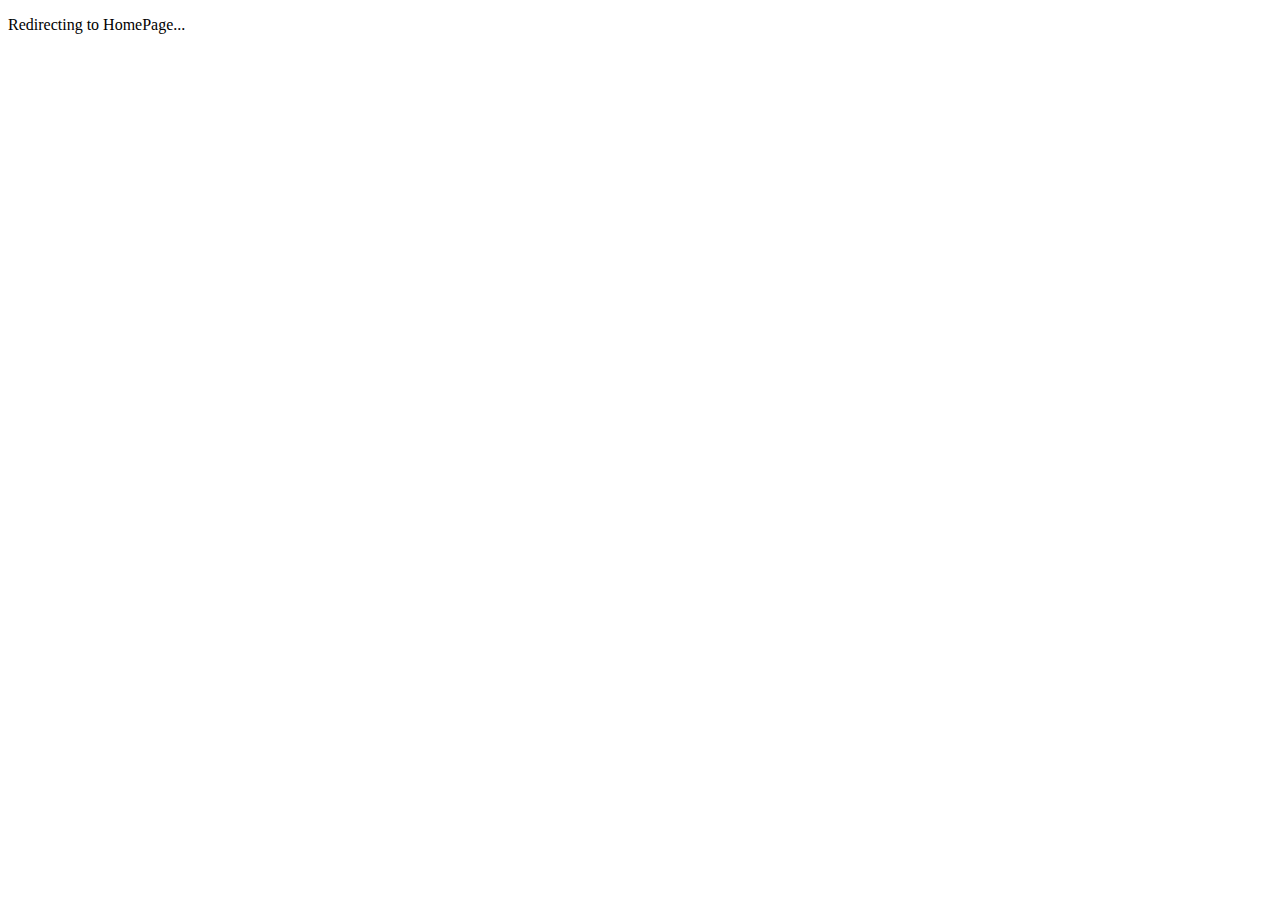
<file: index.html>
<!DOCTYPE html>
<html lang="en">
<head>
    <meta charset="UTF-8">
    <meta name="viewport" content="width=device-width, initial-scale=1.0">
    <meta http-equiv="refresh" content="2;url=HomePage.html">
    <title>Redirecting...</title>
</head>
<body>
    <p>Redirecting to HomePage...</p>
</body>
</html>
</file>
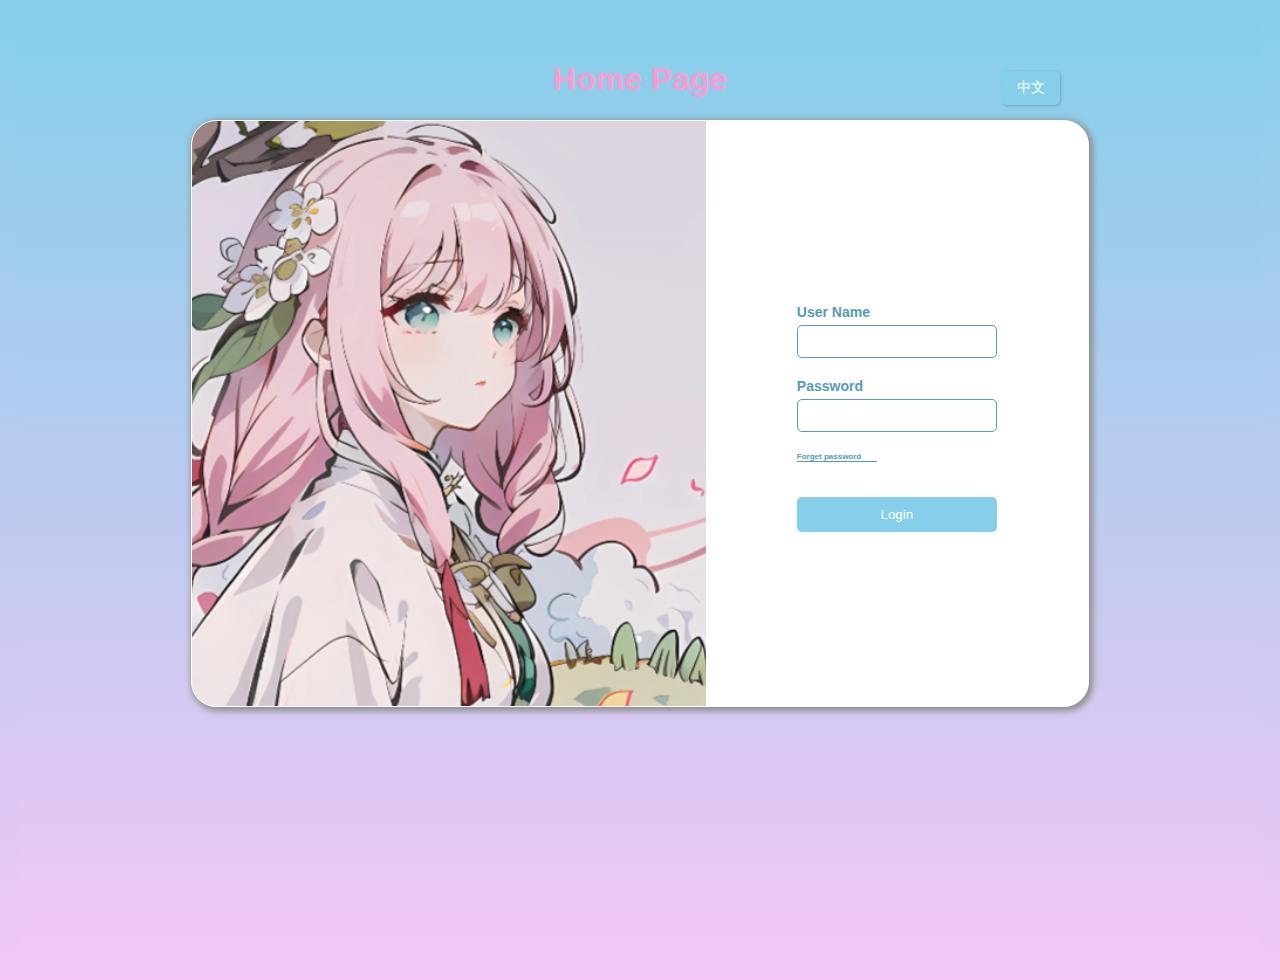
<file: HomePage.html>
<!DOCTYPE html>
<html lang="en">
<head>
    <meta charset="UTF-8">
    <meta name="viewport" content="width=device-width, initial-scale=1.0">
    
    <title>Login Page</title>
    <link rel="stylesheet" href="styles.css">
</head>
<body>
    <div class="outer">
        <h1>Home Page</h1>
        <div class="language">
            <button class="chinese" onclick="window.location.href='HomePageCN.html'">中文</button>
        </div>
        <div class="block">
            <div class="image-side"></div>
            <div class="form-side">
                <div class="input-group">
                    <h5>User Name</h5>
                    <input type="text" name="username" id="username">
                </div>
                <div class="input-group">
                    <h5>Password </h5>
                    <input type="password" name="password" id="password">
                </div>
                <div class="input-group">
                    <h6 tips="Just type anything!">Forget password</h6>
                </div>
                <button class="login-btn">Login</button>
            </div>
        </div>
    </div>
    <br><br><br>
</body>
</html>
</file>
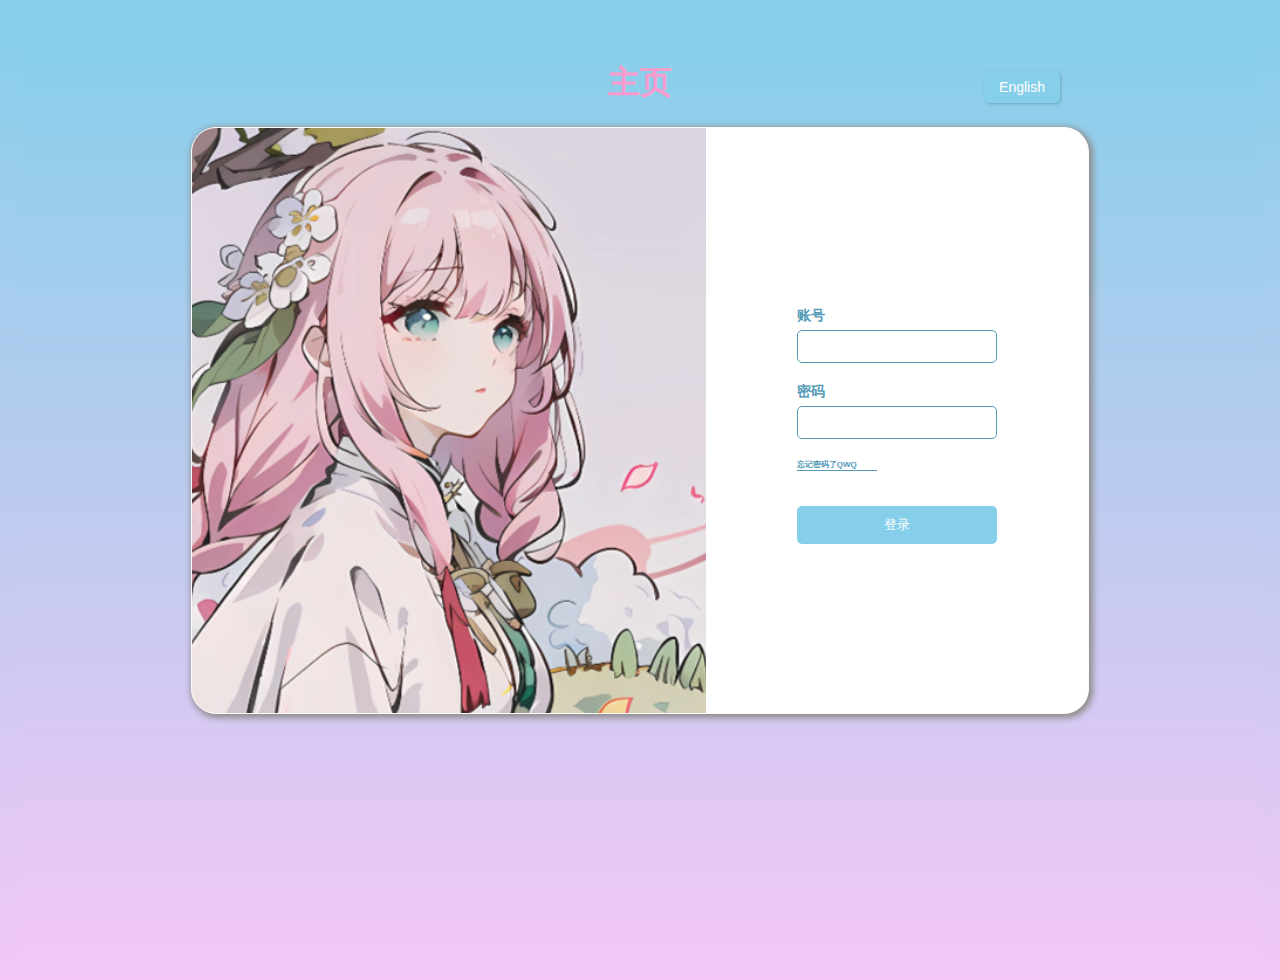
<file: HomePageCN.html>
<!DOCTYPE html>
<html lang="en">
<head>
    <meta charset="UTF-8">
    <meta name="viewport" content="width=device-width, initial-scale=1.0">
    <title>Login Page</title>
    <link rel="stylesheet" href="styles.css">
</head>
<body>
    <div class="outer">
        <h1>主页</h1>
        <div class="language">
            <button class="chinese" onclick="window.location.href='HomePage.html'">English</button>
        </div>
        <div class="block">
            <div class="image-side"></div>
            <div class="form-side">
                <div class="input-group">
                    <h5>账号</h5>
                    <input type="text" name="username" id="username">
                </div>
                <div class="input-group">
                    <h5>密码 </h5>
                    <input type="password" name="password" id="password">
                </div>
                <div class="input-group">
                    <h6 tips="其实不用密码www">忘记密码了QWQ</h6>
                </div>
                <button class="login-btn">登录</button>
            </div>
        </div>
    </div>
    <br><br><br>
</body>
</html>
</file>
<file: styles.css>
html, body {
    background-image: linear-gradient(#85cfea, #f2c7f5);
    min-height: 100vh;
    margin: 0;
    padding: 20px;
    font-family: Arial, sans-serif;
}
.outer {
    position: relative;
    width: 100%;
    height: 100%;
}
.outer h1{
    font-weight: bold;
    color: #fa9bd0;
    text-align: center;
    width: 100%;
}
.language {
    position: absolute;
    top: 10px;
    right: 15%;
    z-index: 100;
}
.chinese {
    background-color: #85cfea;
    color: white;
    border: none;
    border-radius: 5px;
    padding: 8px 15px;
    cursor: pointer;
    font-size: 14px;
    box-shadow: 1px 1px 3px rgba(0, 0, 0, 0.2);
    transition: background-color 0.3s ease;
}
.chinese:hover {
    background-color: #6bb9d6;
}
.block {
    width: 70vw;
    height: 65vh;
    border: 1px solid snow;
    display: flex;
    justify-content: space-between;
    align-items: center;
    box-shadow: 2px 2px 6px 2px #8e8d8d;
    border-radius: 25px;
    background-color: rgb(255, 255, 255);
    margin: 0 auto;
    overflow: hidden;
}

.image-side {
    width: 75%;
    height: 100%;
    background-image: url("img/block.png");
    background-size: cover;
    background-position: center;
    background-repeat: no-repeat;
}
.image-side:hover {
    background-image: url("img/block.png");
    filter: opacity(0.6) blur(0.5px);
    transition: 0.3s ease-in-out;
    
}

.form-side {
    width: 50%;
    padding: 20px;
    display: flex;
    flex-direction: column;
    justify-content: center;
    align-items: center;
}

.input-group {
    width: 200px;
    margin-bottom: 10px;
}

.form-side h5 {
    margin: 10px 0 5px;
    font-size: 14px;
    font-weight: bold;
    color: #549bb8;
    text-align: left;
    width: 100%;
}
.form-side h6 {
    margin: 10px 0 5px;
    font-size: 9px;
    font-weight: bold;
    color: #549bb8;
    text-align: left;
    width: 100%;
    border: #549bb8;
    border-bottom: 1px solid;
    width: 40%
}
h6[tips] {
    position: relative;
    color: #549bb8; /* Matching the design */
    cursor: pointer;
    font-size: 8px;
    display: inline-block;
}

h6[tips]::after {
    content: attr(tips);
    position: absolute;
    left: 50%;
    bottom: -30px; 
    transform: translateX(-50%);
    min-width: 130px;
    background-color: #549bb8; 
    color: white;
    padding: 6px 8px;
    border-radius: 5px;
    font-size: 10px;
    text-align: center;
    white-space: nowrap;
    opacity: 0;
    visibility: hidden;
    transition: opacity 0.3s ease-in-out, visibility 0.3s;
    box-shadow: 2px 2px 4px rgba(0, 0, 0, 0.2);
}

h6[tips]:hover::after {
    opacity: 1;
    visibility: visible;
}

.form-side input {
    padding: 8px;
    border-radius: 5px;
    border: 1px solid #549bb8;
    width: 100%;
    box-sizing: border-box;
}

.login-btn {
    margin-top: 20px;
    padding: 10px 20px;
    background-color: #85cfea;
    border: none;
    border-radius: 5px;
    color: white;
    cursor: pointer;
    width: 200px;
}

.login-btn:hover {
    background-color: #6bb9d6;
}
</file>
